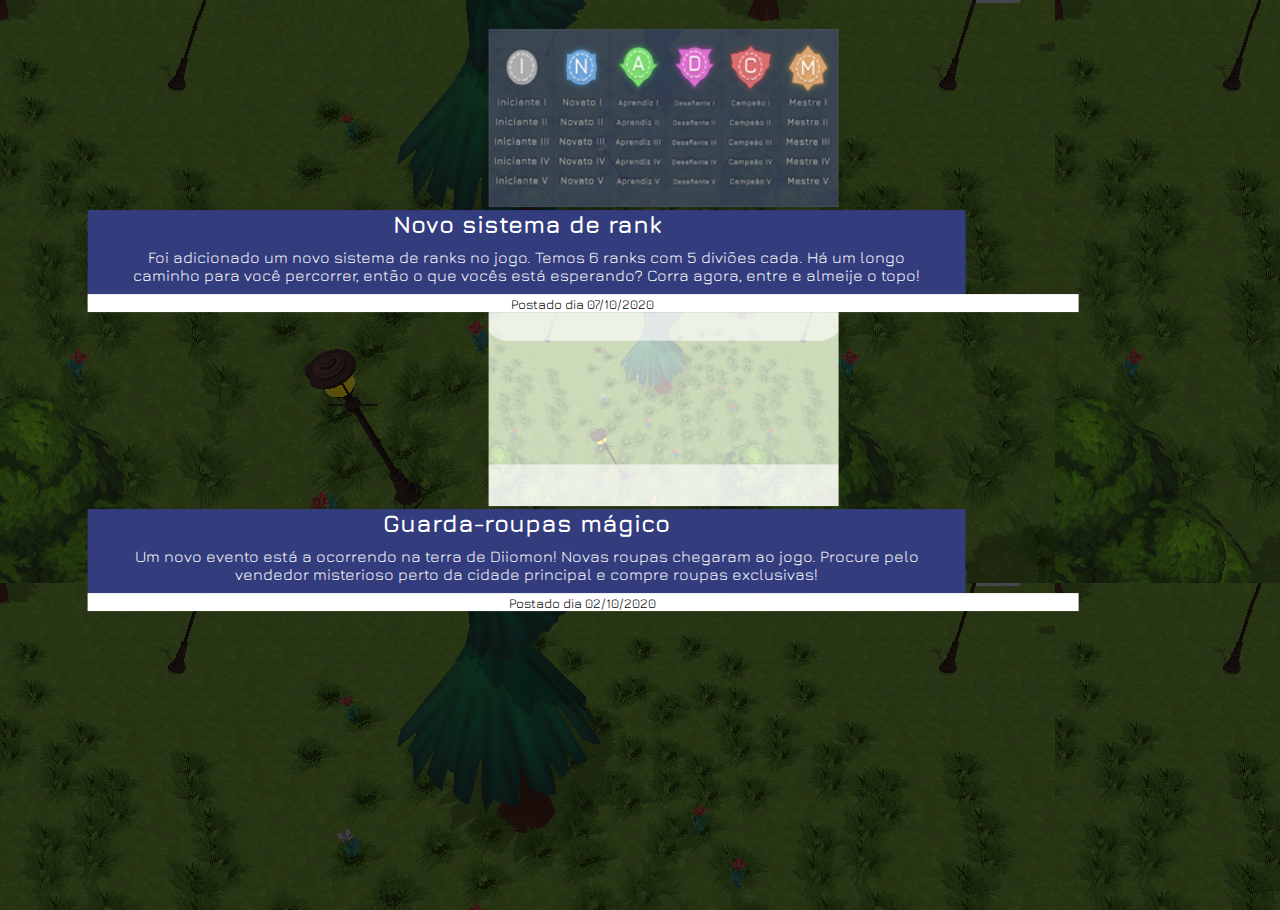
<file: noticias.html>
<!DOCTYPE html>
<html lang="pt">
<head>
    <meta charset="UTF-8">
    <meta name="viewport" content="width=device-width, initial-scale=1.0">
    <title>DIIO ONLINE | Noticias</title>
    <link rel="shortcut icon" type="image/png" href="http://diiomon.000webhostapp.com/img/favicon.png">
    <link rel="stylesheet" href="https://fonts.googleapis.com/css2?family=Jura:wght@500&display=swap">

<style>
    
    *{
    margin: 0;
    padding: 0;
}

body{
    min-height: 100vh;
	justify-content: center;
	align-items: center;
    background: url(img/bg.png);
    background-size: auto;
	overflow: hidden;
	font-family: 'Jura', sans-serif;
	padding-bottom: 10px;
}

.card-group{
    width: 90%;
    transform: translate(5%,5%);
    color: #fff;
    margin-left: 30px;
    text-align: center;
}

.card-body{
    background-color: #333C7D;
    padding-right: 30px;
    padding-left: 30px;
    width: 71%;
}

.card-footer{
    color: #000;
    background-color: #fff;
    width: 86%;
}

.card-img-top{
    width: 350px;
}

.card-text{
    padding-top: 10px;
    padding-bottom: 10px;
}
    
</style>

</head>
<body>
    <div class="card-group">
        <div class="card">
          <img src="img/anuncio.png" class="card-img-top">
          <div class="card-body">
            <h2 class="card-title user-select-none">Novo sistema de rank</h2>
            <p class="card-text user-select-none">Foi adicionado um novo sistema de ranks no jogo. Temos 6 ranks com 5 diviões cada. Há um longo caminho para você percorrer, então o que vocês está esperando? Corra agora, entre e almeije o topo!</p>
          </div>
          <div class="card-footer">
            <small class="text-muted user-select-none">Postado dia 07/10/2020</small>
          </div>
        </div>
        <div class="card">
          <img src="img/bg2.png" class="card-img-top">
          <div class="card-body">
            <h2 class="card-title user-select-none">Guarda-roupas mágico</h2>
            <p class="card-text user-select-none">Um novo evento está a ocorrendo na terra de Diiomon! Novas roupas chegaram ao jogo. Procure pelo vendedor misterioso perto da cidade principal e compre roupas exclusivas!</p>
          </div>
          <div class="card-footer">
            <small class="text-muted user-select-none">Postado dia 02/10/2020</small>
          </div>
        </div>
      </div>
</body>
</html>
</file>
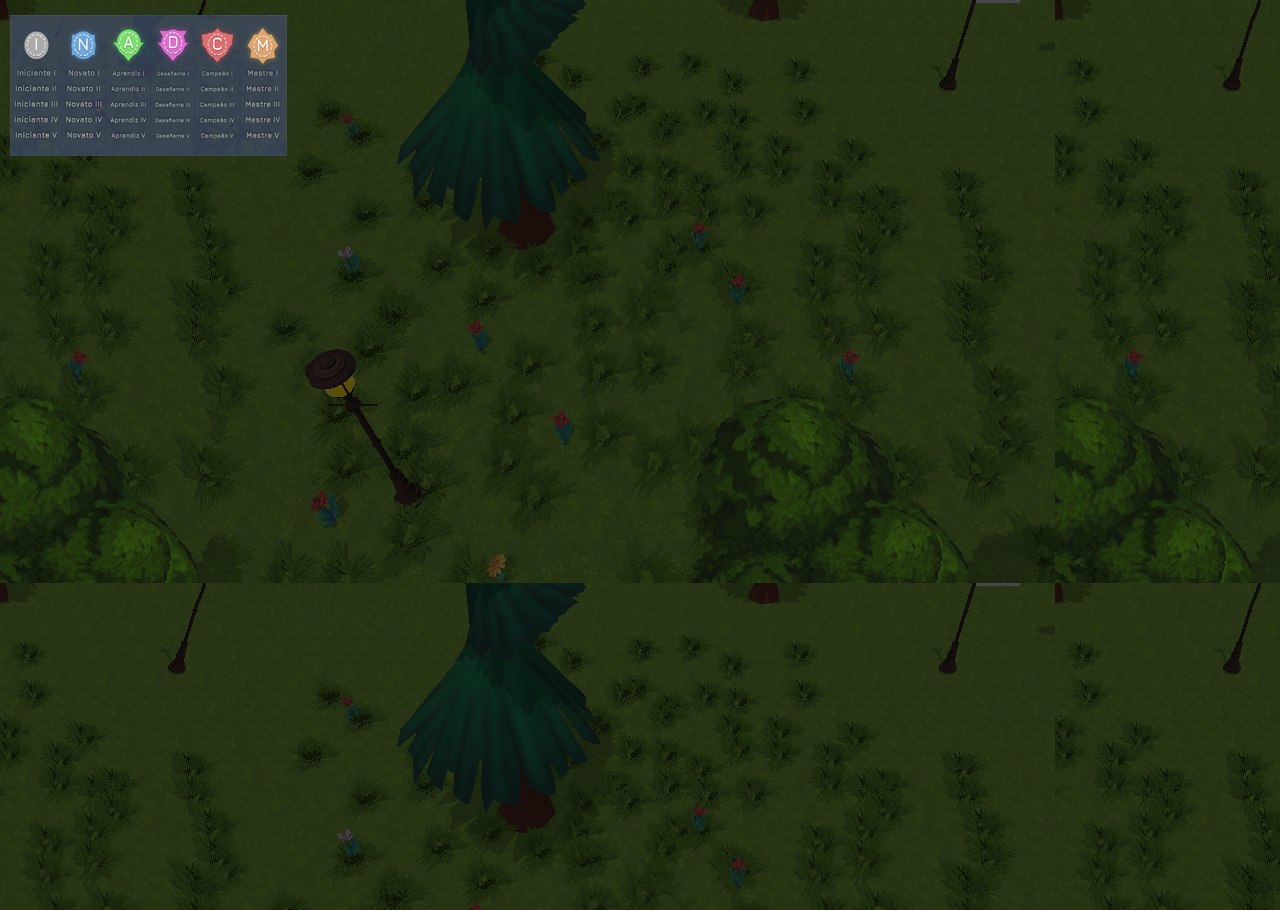
<file: img/board.html>
<!DOCTYPE html>
<html lang="pt">
<head>
    <meta charset="UTF-8">
    <meta name="viewport" content="width=device-width, initial-scale=1.0">
    <title>IO LAB | Noticias</title>
    <link rel="shortcut icon" type="image/png" href="http://diiomon.000webhostapp.com/img/favicon.png">

<style>
    
    *{
    margin: 0;
    padding: 0;
}

body{
    min-height: 100vh;
	justify-content: center;
	align-items: center;
    background: url(bg.png);
    background-size: auto;
	overflow: hidden;
	font-family: 'Jura', sans-serif;
	padding-bottom: 10px;
}

img{
    padding-left: 10px;
    padding-top: 15px;
}
</style>

</head>
<body>
    <img src="anuncio.png">
</body>
</html>
</file>
